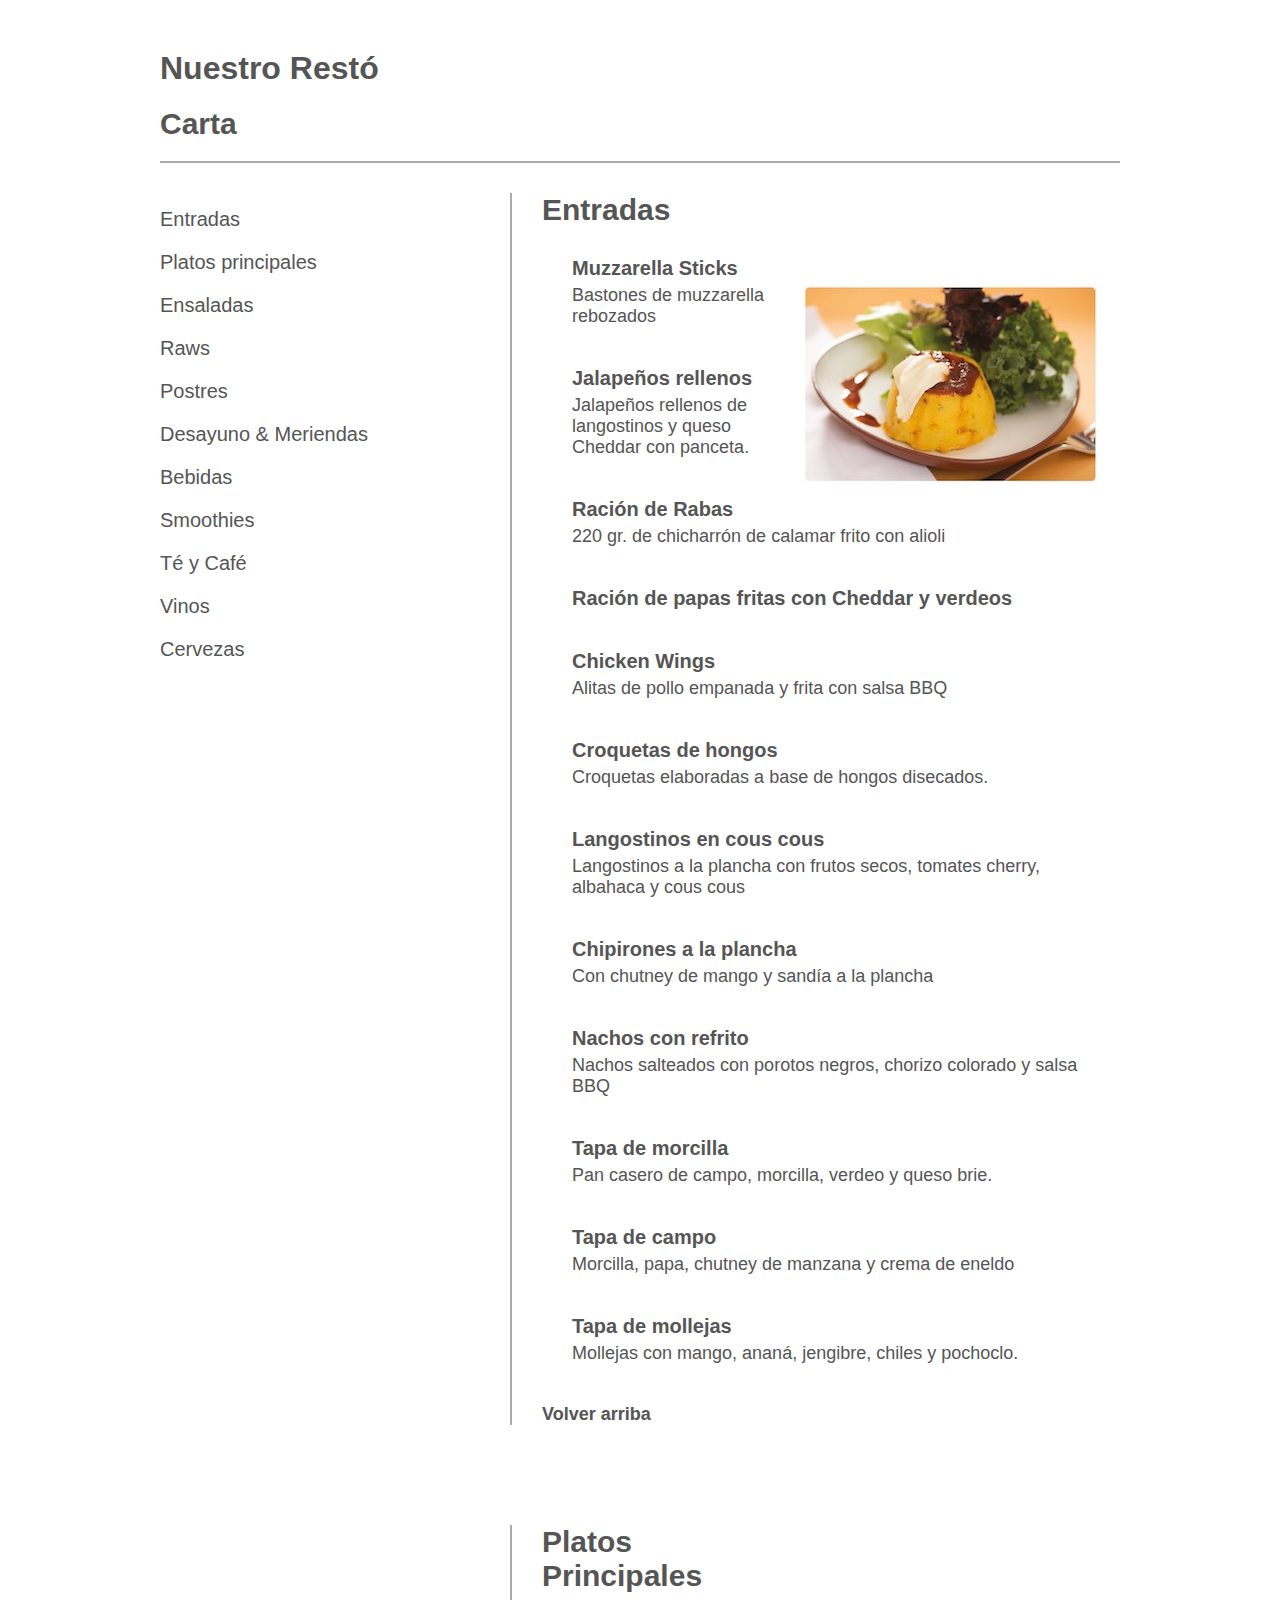
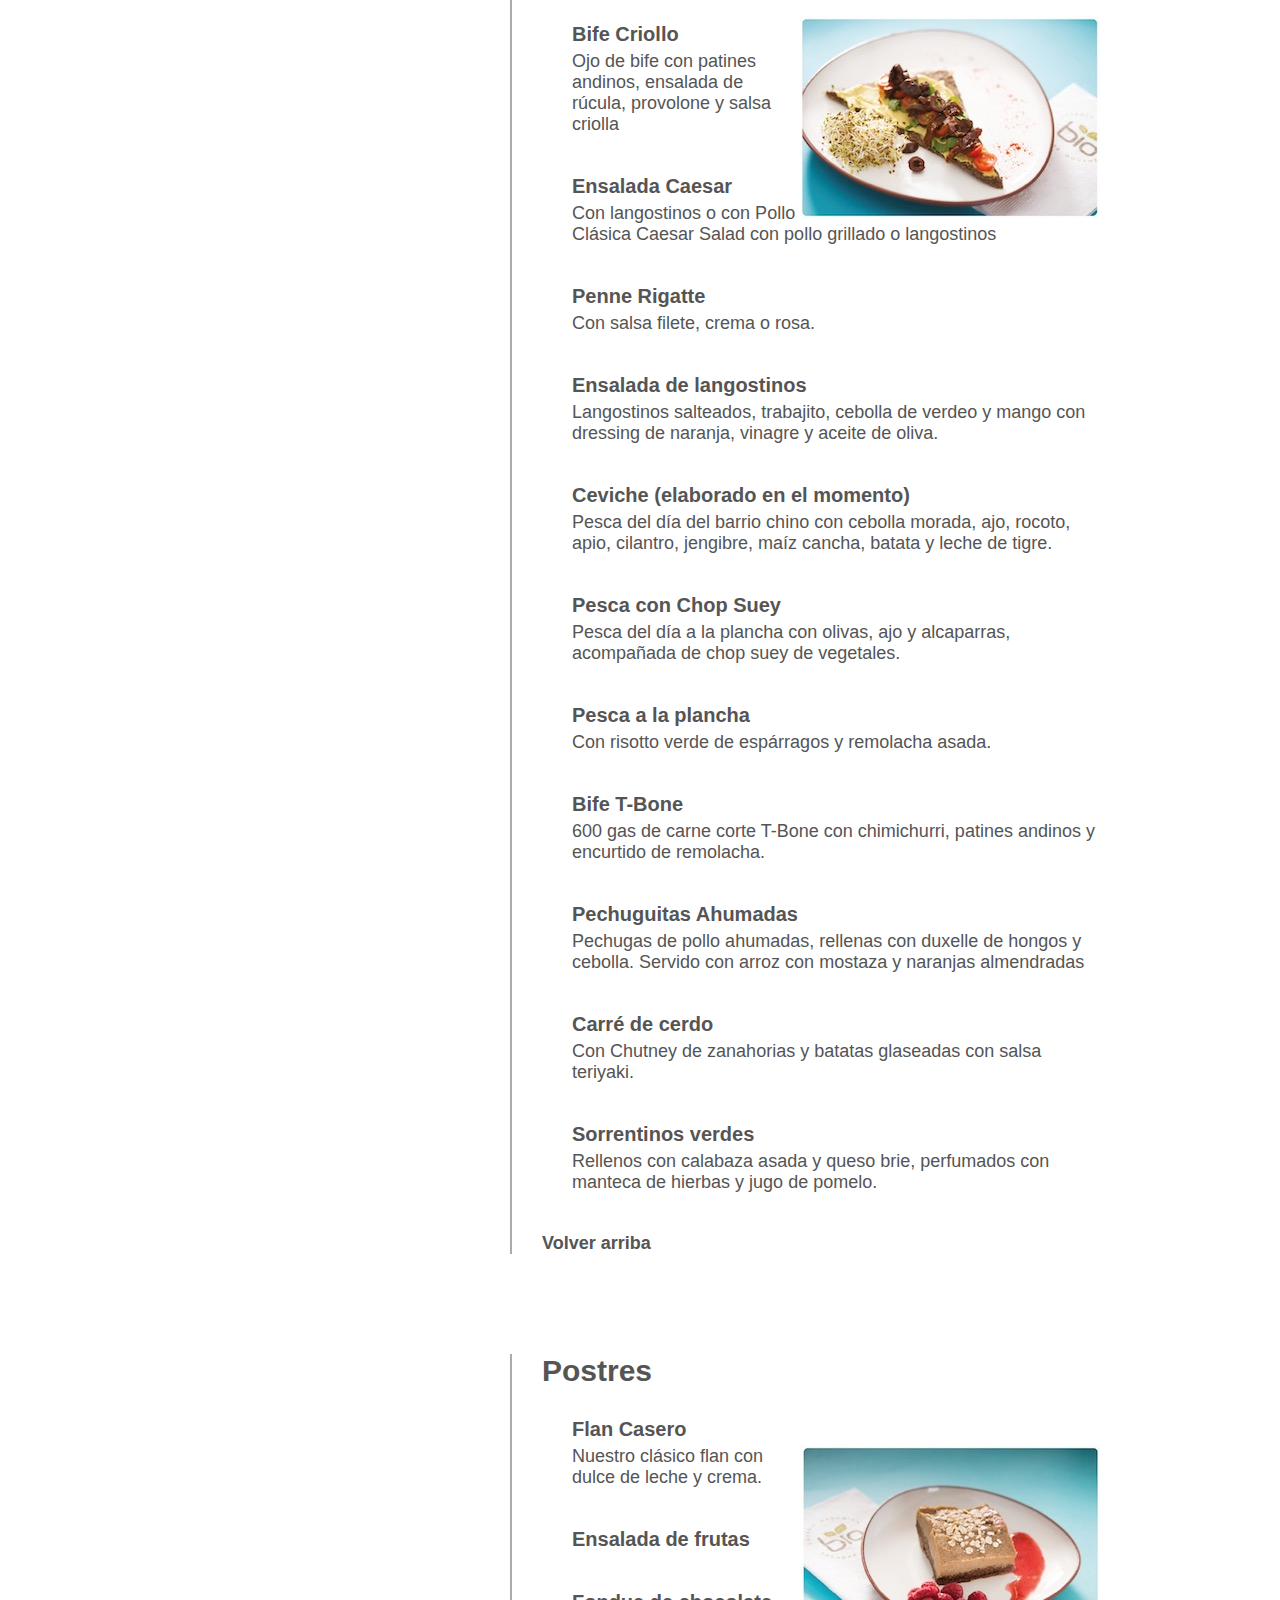
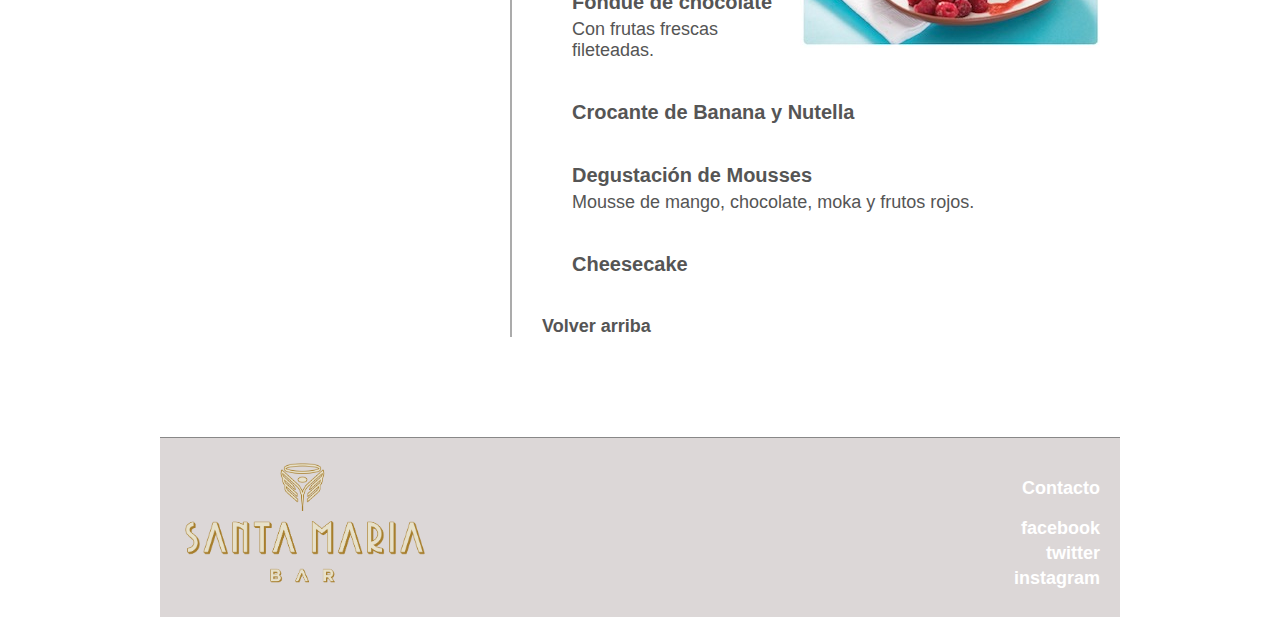
<file: index.html>
<!DOCTYPE html>
<html lang="en">
<head>
	<meta charset="UTF-8">
	<link rel="stylesheet" href="css/style.css">
	<title>Carta</title>
</head>
<body>

	<header id="top">
		<h1>Nuestro Restó</h1>
		<h2>Carta</h2>
	</header>

	
	
	<nav>
		<ul>
			<li><a href="#entradas">Entradas</a></li>
			<li><a href="#principales">Platos principales</a></li>
			<li><a href="#">Ensaladas</a></li>
			<li><a href="#">Raws</a></li>
			<li><a href="#postres">Postres</a></li>
			<li><a href="#">Desayuno & Meriendas</a></li>
			<li><a href="#">Bebidas</a></li>
			<li><a href="#">Smoothies</a></li>
			<li><a href="#">Té y Café</a></li>
			<li><a href="#">Vinos</a></li>
			<li><a href="#">Cervezas</a></li>
		</ul>
	</nav>
	

	<main>
		<section id="entradas">
			<img src="img/foto-entradas.jpg" alt="">
			<h3>Entradas</h3>
			<article>
					<h4>Muzzarella Sticks</h4>
					<p>Bastones de muzzarella rebozados</p>
			</article>

			<article>
					<h4>Jalapeños rellenos</h4>
					<p>Jalapeños rellenos de langostinos 
	y queso Cheddar con panceta.</p>
			</article>

			<article>
					<h4>Ración de Rabas</h4>
					<p>220 gr. de chicharrón de calamar 
	frito con alioli</p>
			</article>

			<article>
					<h4>Ración de papas fritas con Cheddar y verdeos</h4>
			</article>

			<article>
					<h4>Chicken Wings</h4>
					<p>Alitas de pollo empanada y frita con salsa BBQ</p>
			</article>

			<article>
					<h4>Croquetas de hongos</h4>
					<p>Croquetas elaboradas a base de hongos disecados.</p>
			</article>

			<article>
					<h4>Langostinos en cous cous</h4>
					<p>Langostinos a la plancha con frutos secos, tomates cherry, albahaca y cous cous</p>
			</article>

			<article>
					<h4>Chipirones a la plancha</h4>
					<p>Con chutney de mango y sandía a la plancha</p>
			</article>

			<article>
					<h4>Nachos con refrito</h4>
					<p>Nachos salteados con porotos negros, chorizo colorado y salsa BBQ</p>
			</article>

			<article>
			
					<h4>Tapa de morcilla</h4>
					<p>Pan casero de campo, morcilla, verdeo y queso brie.</p>
			</article>

			<article>
					<h4>Tapa de campo</h4>
					<p>Morcilla, papa, chutney de manzana y crema de eneldo</p>
			</article>

			<article>
					<h4>Tapa de mollejas</h4>
					<p>Mollejas con mango, ananá, jengibre, chiles y pochoclo.</p>
			</article>
			<a href="#top">Volver arriba</a>
		</section>







		<section id="principales">
			<img src="img/foto-ppal.jpg" alt="">
			<h3>Platos Principales</h3>
			<article>
				<h4>Bife Criollo</h4>
				<p>Ojo de bife con patines andinos, ensalada de rúcula, provolone y salsa criolla</p>
			</article>

			<article>
				<h4>Ensalada Caesar</h4>
				<p>Con langostinos o con Pollo
Clásica Caesar Salad con pollo grillado o langostinos</p>
			</article>

			<article>
				<h4>Penne Rigatte</h4>
				<p>Con salsa filete, crema o rosa.</p>
			</article>

			<article>
				<h4>Ensalada de langostinos</h4>
				<p>Langostinos salteados, trabajito, cebolla de verdeo y mango con dressing de naranja, vinagre y aceite de oliva.</p>
			</article>

			<article>
				<h4>Ceviche (elaborado en el momento)</h4>
				<p>Pesca del día del barrio chino con cebolla morada, ajo, rocoto, apio, cilantro, jengibre, maíz cancha, batata y leche de tigre.</p>
			</article>

			<article>
				<h4>Pesca con Chop Suey</h4>
				<p>Pesca del día a la plancha con olivas, ajo y alcaparras, acompañada de chop suey de vegetales.</p>
			</article>

			<article>
				<h4>Pesca a la plancha</h4>
				<p>Con risotto verde de espárragos y remolacha asada.</p>
			</article>

			<article>
				<h4>Bife T-Bone</h4>
				<p>600 gas de carne corte T-Bone con chimichurri, patines andinos y encurtido de remolacha.</p>
			</article>

			<article>
				<h4>Pechuguitas Ahumadas</h4>
				<p>Pechugas de pollo ahumadas, rellenas con duxelle de hongos y cebolla. Servido con arroz con mostaza y naranjas almendradas</p>
			</article>

			<article>
				<h4>Carré de cerdo</h4>
				<p>Con Chutney de zanahorias y batatas glaseadas con salsa teriyaki.</p>
			</article>

			<article>
				<h4>Sorrentinos verdes</h4>
				<p>Rellenos con calabaza asada y queso brie, perfumados con manteca de hierbas y jugo de pomelo.</p>
			</article>
			<a href="#top">Volver arriba</a>
		</section>


		<section id="postres">
			<img src="img/foto-postre.jpg" alt="">
			<h3>Postres</h3>
			<article>
				<h4>Flan Casero</h4>
				<p>Nuestro clásico flan con dulce de leche y crema.</p>
			</article>

			<article>
				<h4>Ensalada de frutas</h4>
			</article>

			<article>
				<h4>Fondue de chocolate</h4>
				<p>Con frutas frescas fileteadas.</p>
			</article>

			<article>
				<h4>Crocante de Banana y Nutella</h4>
				<p></p>
			</article>

			<article>
				<h4>Degustación de Mousses</h4>
				<p>Mousse de mango, chocolate, moka y frutos rojos.</p>
			</article>

			<article>
				<h4>Cheesecake</h4>
			</article>
			<a href="#top">Volver arriba</a>
		</section>

	</main>

	

	<footer>
		<div class="logo">
			<img src="img/logo-web.png" alt="">
		</div>
		<div class="redes">
			<ul>
				<li><a href="contacto.html">Contacto</a></li>
				<li><a href="#">facebook</a></li>
				<li><a href="#">twitter</a></li>
				<li><a href="#">instagram</a></li>
			</ul>
		</div>
	</footer>

</body>
</html>
</file>
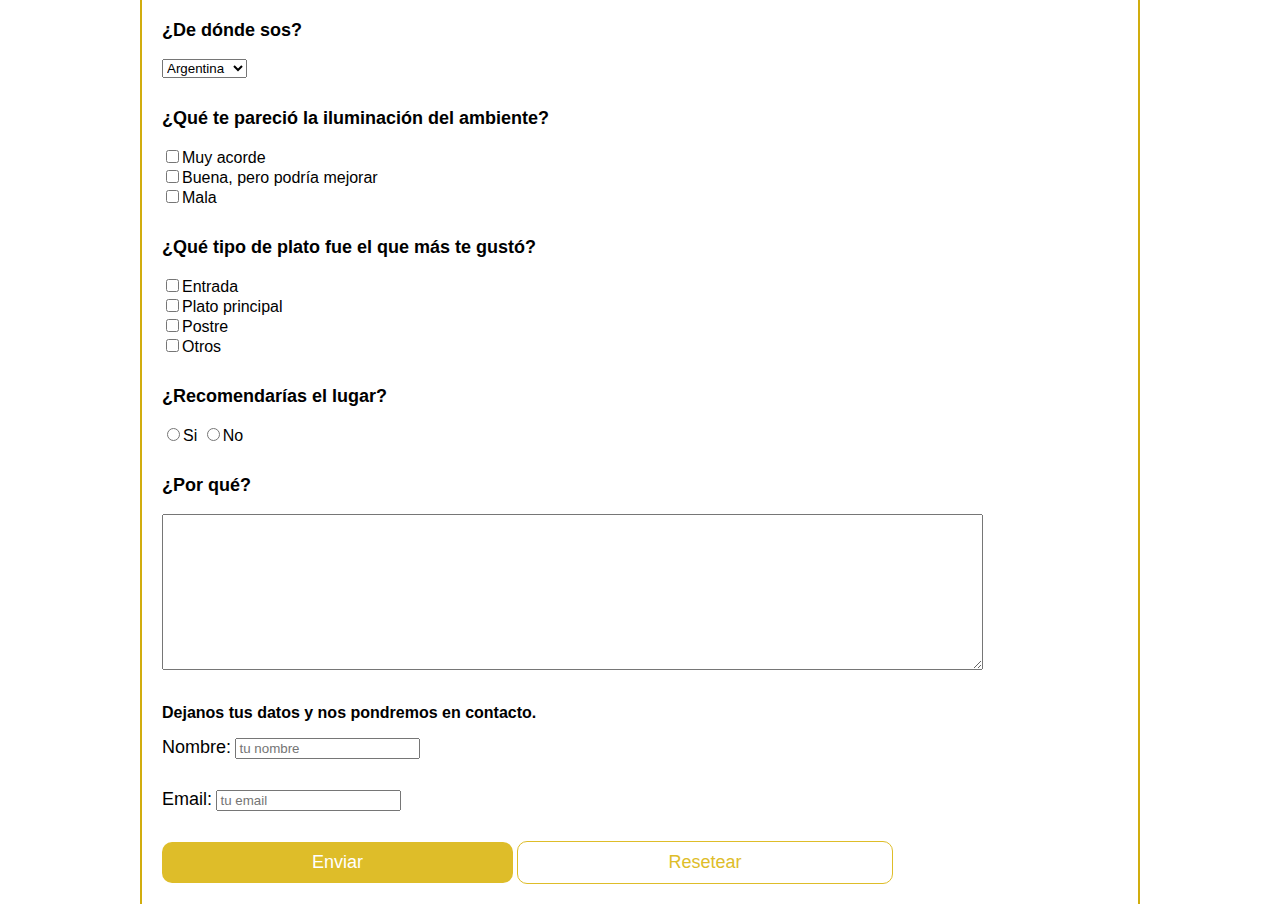
<file: contacto.html>
<!DOCTYPE html>
<html lang="en">
<head>
	<meta charset="UTF-8">
	<link rel="stylesheet" href="css/style.css">
	<title>Contacto</title>
</head>
<body id="contacto">
	<form action="index.html">
		<div>
			<p><label for="pais">¿De dónde sos?</label></p>
			<br>
			<select name="pais">
				<option value="arg">Argentina</option>
				<option value="bra">Brasil</option>
				<option value="chi">Chile</option>
				<option value="col">Colombia</option>
				<option value="ven">Venezuela</option>
			</select>
		</div>

		<div>
			<p><label for="iluminacion">¿Qué te pareció la iluminación del ambiente?</label></p>
			<br>
			<input type="checkbox" value="muyacorde">Muy acorde<br>
			<input type="checkbox" value="buena">Buena, pero podría mejorar<br>
			<input type="checkbox" value="mala">Mala<br>
		</div>

		<div>
			<p><label for="plato">¿Qué tipo de plato fue el que más te gustó?</label></p>
			<br>
			<input type="checkbox" value="entrada">Entrada<br>
			<input type="checkbox" value="pp">Plato principal<br>
			<input type="checkbox" value="postre">Postre<br>
			<input type="checkbox" value="otros">Otros
		</div>

		<div>
			<p><label for="recomendacion">¿Recomendarías el lugar?</label></p>
			<br>
			<input type="radio" value="si">Si
			<input type="radio" value="no">No
		</div>

		<div>
			<p><label for="porque">¿Por qué?</label></p>
			<br>
			<textarea name="porque" cols="100" rows="10"></textarea>
		</div>


		<p class="comentarios">Dejanos tus datos y nos pondremos en contacto.</p>

		<div>
			<label class="datos-contacto" for="nombre">Nombre:</label>
			<input type="text" name="nombre" placeholder="tu nombre">
		</div>

		<div>
			<label class="datos-contacto" for="email">Email:</label>
			<input type="email" name="email" placeholder="tu email">
		</div>
		
		<input type="submit" value="Enviar">
		<input type="reset" value="Resetear">

	</form>
</body>
</html>
</file>
<file: css/style.css>
*{
	box-sizing: border-box;
	font-family: sans-serif;
}

body{
	width: 960px;
	margin: auto;
}

header{
	border-bottom:  2px solid #ababab; 
	width: 100%;
	padding-bottom: 0;
	margin-bottom: 30px;
	margin-top: 50px;
	color: #555;
}

header h1{
	font-weight: 800;
	margin-bottom: 0;

}

header h2{
	margin-top: 20px;
	margin-bottom: 20px;
	font-size: 30px;
	font-weight: 900;
}


nav{
	width: 300px;
	float: left;
	padding: 15px;
	padding-left: 0;
}

nav ul{
	padding: 0;
	margin:0;
}

nav ul li{
	list-style: none;
	margin-bottom: 20px;
}

nav ul li a{
	text-decoration: none;
	color: #555;
	font-size: 20px;
}

main{
	overflow: hidden;
}


section{
	margin-bottom: 100px;
	width: 610px;
	float: right;
	padding: 0 20px 0 30px;
	border-left: 2px solid #ababab;
	overflow: hidden;
}

main section img{
	float: right;
    margin-top: 91px;
}

main section h3{
	margin-top: 0;
	font-size: 30px;
	color: #555;
}

article{
	margin-bottom: 40px;
	margin-left: 30px;
}

article h4{
	margin: 0;
	color: #555;
	font-size: 20px;
	font-weight: bold;
}

article p{
	color: #555;
	font-size: 18px;
	margin-top: 5px;
}

section a{
	text-decoration: none;
	color: #555;
	font-size: 18px;
	font-weight: 900;
}


footer{
	padding: 20px;
	background-color: #dcd7d7;
	height: 180px;
	border-top: 1px solid #888;
}

footer .logo{
	float: left;
}

footer .logo img{
	width: 250px;
}

footer .redes{
	float: right;
}

footer .redes ul li{
	list-style: none;
	padding-top: 4px;
	text-align: right;
}

footer .redes ul li a{
	color: #fff;
	text-decoration: none;
	font-size: 18px;
	font-weight: bold;
}

footer .redes li:nth-child(1){
	margin-bottom: 15px;
}













#contacto{
	width: 1000px;
	margin:auto;
}

#contacto form{
	border-left: 2px solid #D1AD0E;
	border-right:2px solid #D1AD0E;
	padding: 20px;
}

#contacto form label{
	font-weight: bold;
	font-size: 18px;
}

#contacto form div{
	margin-bottom: 30px;
}

#contacto form p{
	margin: 0;
}

#contacto form .comentarios{
	font-weight: bold;
	margin-bottom: 15px;
}

#contacto form .datos-contacto{
	font-weight: 400 !important;
}

#contacto form input[type="submit"], #contacto form input[type="reset"]{
	padding: 10px 150px;
	border-radius: 10px;
	border: none;
	font-size: 18px;
}

#contacto form input[type="submit"]{
	background-color:#DEBD29;
	color: #fff;
}

#contacto form input[type="reset"]{
	color:#DEBD29;
	background-color: #fff;
	border: 1px solid #DEBD29;
}
</file>
